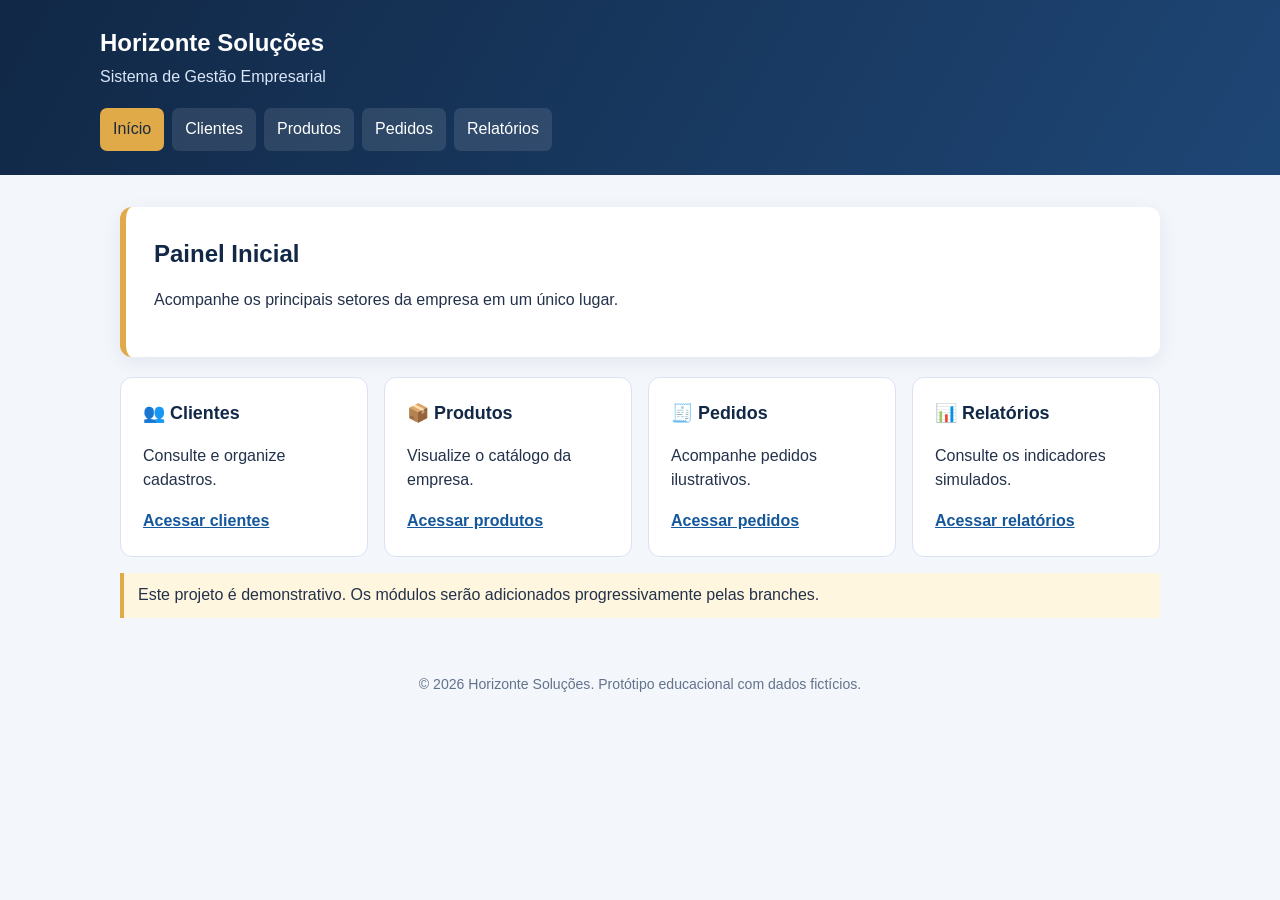
<file: index.html>
<!DOCTYPE html>
<html lang="pt-BR">
<head>
  <meta charset="UTF-8">
  <meta name="viewport" content="width=device-width, initial-scale=1.0">
  <meta name="description" content="Protótipo acadêmico do sistema de gestão Horizonte Soluções">
  <title>Painel Inicial | Horizonte Soluções</title>
  <link rel="stylesheet" href="css/estilo.css">
</head>
<body>
  <header class="topo">
    <a class="marca" href="index.html">Horizonte Soluções</a>
    <p class="subtitulo">Sistema de Gestão Empresarial</p>
      <nav class="menu" aria-label="Navegação principal">
        <a href="index.html" aria-current="page">Início</a>
        <a href="clientes.html">Clientes</a>
        <a href="produtos.html">Produtos</a>
        <a href="pedidos.html">Pedidos</a>
        <a href="relatorios.html">Relatórios</a>
      </nav>
  </header>
  <main class="conteudo">
    <section class="hero">
      <h1>Painel Inicial </h1>
      <p>Acompanhe os principais setores da empresa em um único lugar.</p>
    </section>
    <section class="grade" aria-label="Módulos disponíveis">
      <article class="cartao"><h2>👥 Clientes</h2><p>Consulte e organize cadastros.</p><a href="clientes.html">Acessar clientes</a></article>
      <article class="cartao"><h2>📦 Produtos</h2><p>Visualize o catálogo da empresa.</p><a href="produtos.html">Acessar produtos</a></article>
      <article class="cartao"><h2>🧾 Pedidos</h2><p>Acompanhe pedidos ilustrativos.</p><a href="pedidos.html">Acessar pedidos</a></article>
      <article class="cartao"><h2>📊 Relatórios</h2><p>Consulte os indicadores simulados.</p><a href="relatorios.html">Acessar relatórios</a></article>
    </section>
    <p class="aviso">Este projeto é demonstrativo. Os módulos serão adicionados progressivamente pelas branches.</p>
  </main>
  <footer class="rodape">© 2026 Horizonte Soluções. Protótipo educacional com dados fictícios.</footer>
</body>
</html>
</file>
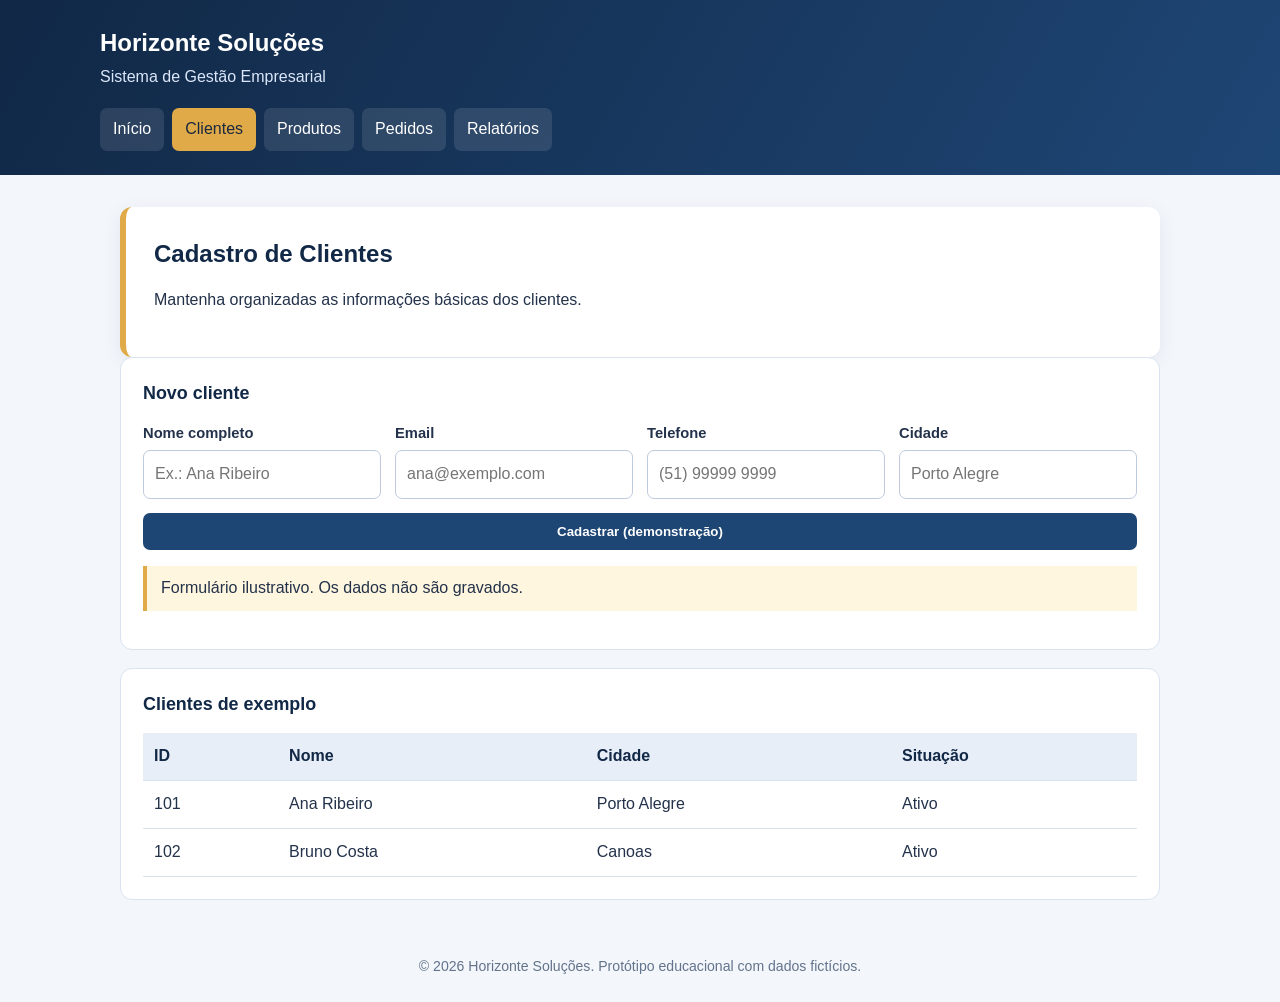
<file: clientes.html>
<!DOCTYPE html>
<html lang="pt-BR">
<head>
  <meta charset="UTF-8">
  <meta name="viewport" content="width=device-width, initial-scale=1.0">
  <meta name="description" content="Protótipo acadêmico do sistema de gestão Horizonte Soluções">
  <title>Cadastro de Clientes | Horizonte Soluções</title>
  <link rel="stylesheet" href="css/estilo.css">
</head>
<body>
  <header class="topo">
    <a class="marca" href="index.html">Horizonte Soluções</a>
    <p class="subtitulo">Sistema de Gestão Empresarial</p>
      <nav class="menu" aria-label="Navegação principal">
        <a href="index.html">Início</a>
        <a href="clientes.html" aria-current="page">Clientes</a>
        <a href="produtos.html">Produtos</a>
        <a href="pedidos.html">Pedidos</a>
        <a href="relatorios.html">Relatórios</a>
      </nav>
  </header>
  <main class="conteudo">
    <section class="hero">
      <h1>Cadastro de Clientes</h1>
      <p>Mantenha organizadas as informações básicas dos clientes.</p>
    </section>
    <section class="painel" aria-labelledby="titulo-form">
      <h2 id="titulo-form">Novo cliente</h2>
      <form class="formulario" onsubmit="return false;">
        <div class="campo"><label for="nome">Nome completo</label><input id="nome" name="nome" required placeholder="Ex.: Ana Ribeiro"></div>
        <div class="campo"><label for="email">Email</label><input id="email" name="email" type="email" required placeholder="ana@exemplo.com"></div>
        <div class="campo"><label for="telefone">Telefone</label><input id="telefone" name="telefone" type="tel" placeholder="(51) 99999 9999"></div>
        <div class="campo"><label for="cidade">Cidade</label><input id="cidade" name="cidade" placeholder="Porto Alegre"></div>
        <div class="campo largo"><button class="botao" type="button" title="Demonstração sem armazenamento">Cadastrar (demonstração)</button></div>
      </form>
      <p class="aviso">Formulário ilustrativo. Os dados não são gravados.</p>
    </section>
    <section class="painel" aria-labelledby="lista-clientes" style="margin-top:18px">
      <h2 id="lista-clientes">Clientes de exemplo</h2>
      <div class="rolagem"><table class="tabela"><thead><tr><th>ID</th><th>Nome</th><th>Cidade</th><th>Situação</th></tr></thead>
      <tbody><tr><td>101</td><td>Ana Ribeiro</td><td>Porto Alegre</td><td>Ativo</td></tr><tr><td>102</td><td>Bruno Costa</td><td>Canoas</td><td>Ativo</td></tr></tbody></table></div>
    </section>
  </main>
  <footer class="rodape">© 2026 Horizonte Soluções. Protótipo educacional com dados fictícios.</footer>
</body>
</html>
</file>
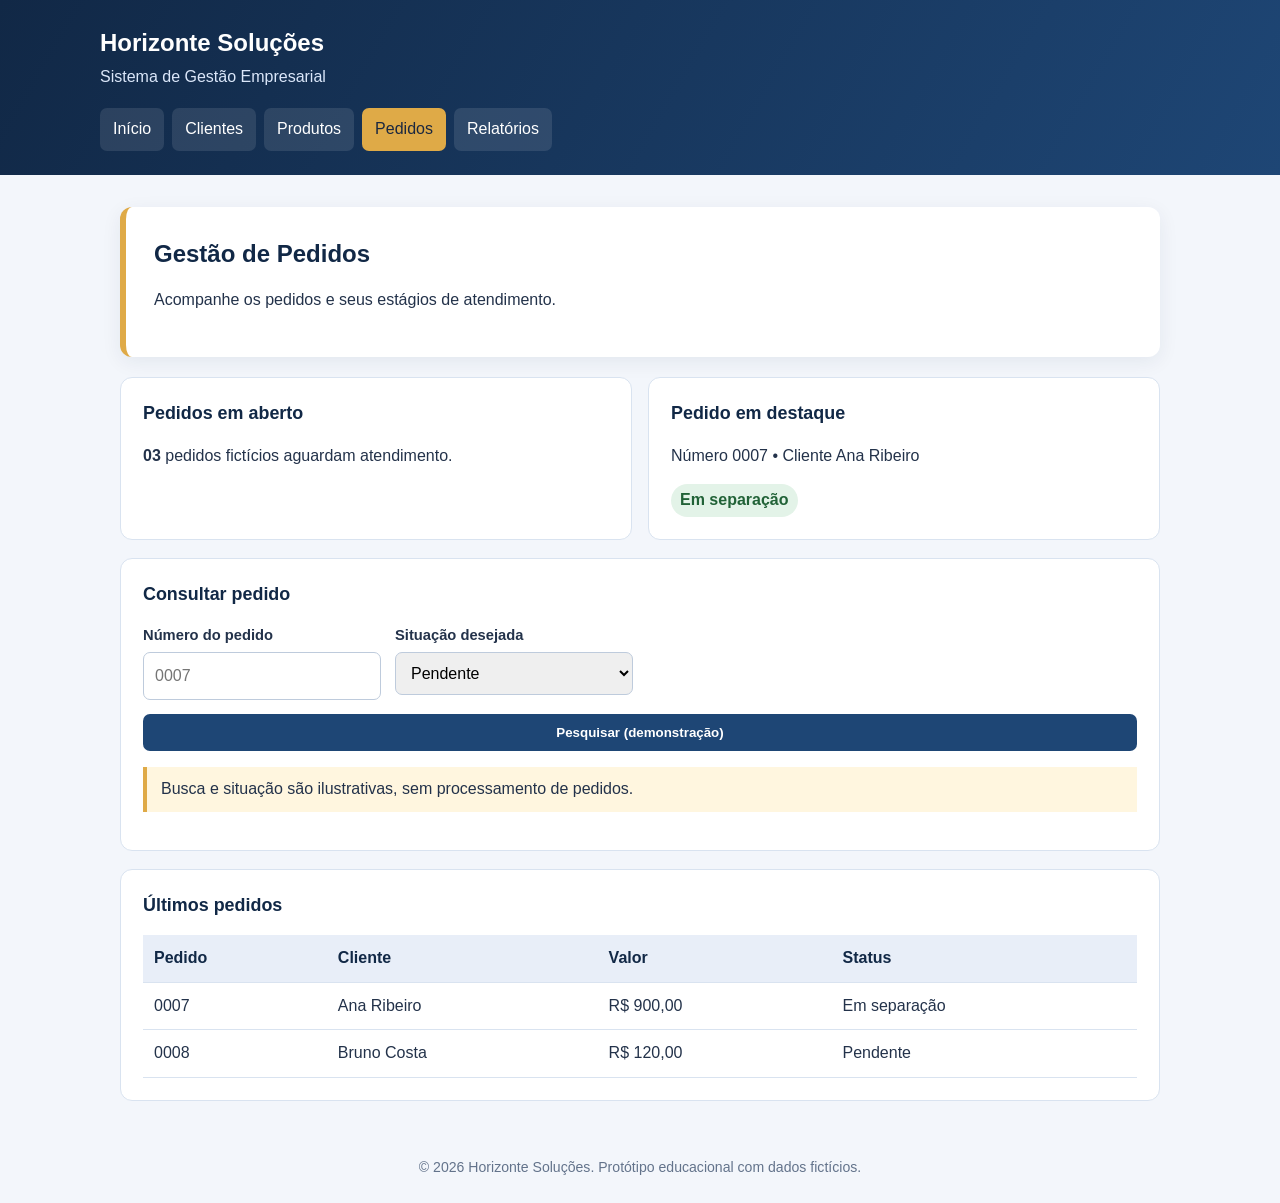
<file: pedidos.html>
<!DOCTYPE html>
<html lang="pt-BR">
<head>
  <meta charset="UTF-8">
  <meta name="viewport" content="width=device-width, initial-scale=1.0">
  <meta name="description" content="Protótipo acadêmico do sistema de gestão Horizonte Soluções">
  <title>Gestão de Pedidos | Horizonte Soluções</title>
  <link rel="stylesheet" href="css/estilo.css">
</head>
<body>
  <header class="topo">
    <a class="marca" href="index.html">Horizonte Soluções</a>
    <p class="subtitulo">Sistema de Gestão Empresarial</p>
      <nav class="menu" aria-label="Navegação principal">
        <a href="index.html">Início</a>
        <a href="clientes.html">Clientes</a>
        <a href="produtos.html">Produtos</a>
        <a href="pedidos.html" aria-current="page">Pedidos</a>
        <a href="relatorios.html">Relatórios</a>
      </nav>
  </header>
  <main class="conteudo">
    <section class="hero">
      <h1>Gestão de Pedidos</h1>
      <p>Acompanhe os pedidos e seus estágios de atendimento.</p>
    </section>
    <section class="grade">
      <article class="cartao"><h2>Pedidos em aberto</h2><p><strong>03</strong> pedidos fictícios aguardam atendimento.</p></article>
      <article class="cartao"><h2>Pedido em destaque</h2><p>Número 0007 • Cliente Ana Ribeiro</p><span class="selo">Em separação</span></article>
    </section>
    <section class="painel" style="margin-top:18px"><h2>Consultar pedido</h2>
      <form class="formulario" onsubmit="return false;">
        <div class="campo"><label for="numero">Número do pedido</label><input id="numero" name="numero" placeholder="0007"></div>
        <div class="campo"><label for="situacao">Situação desejada</label><select id="situacao" name="situacao"><option>Pendente</option><option>Em separação</option><option>Enviado</option><option>Concluído</option></select></div>
        <div class="campo largo"><button type="button" class="botao">Pesquisar (demonstração)</button></div>
      </form><p class="aviso">Busca e situação são ilustrativas, sem processamento de pedidos.</p>
    </section>
    <section class="painel" style="margin-top:18px"><h2>Últimos pedidos</h2><div class="rolagem"><table class="tabela"><thead><tr><th>Pedido</th><th>Cliente</th><th>Valor</th><th>Status</th></tr></thead>
    <tbody><tr><td>0007</td><td>Ana Ribeiro</td><td>R$ 900,00</td><td>Em separação</td></tr><tr><td>0008</td><td>Bruno Costa</td><td>R$ 120,00</td><td>Pendente</td></tr></tbody></table></div></section>
  </main>
  <footer class="rodape">© 2026 Horizonte Soluções. Protótipo educacional com dados fictícios.</footer>
</body>
</html>
</file>
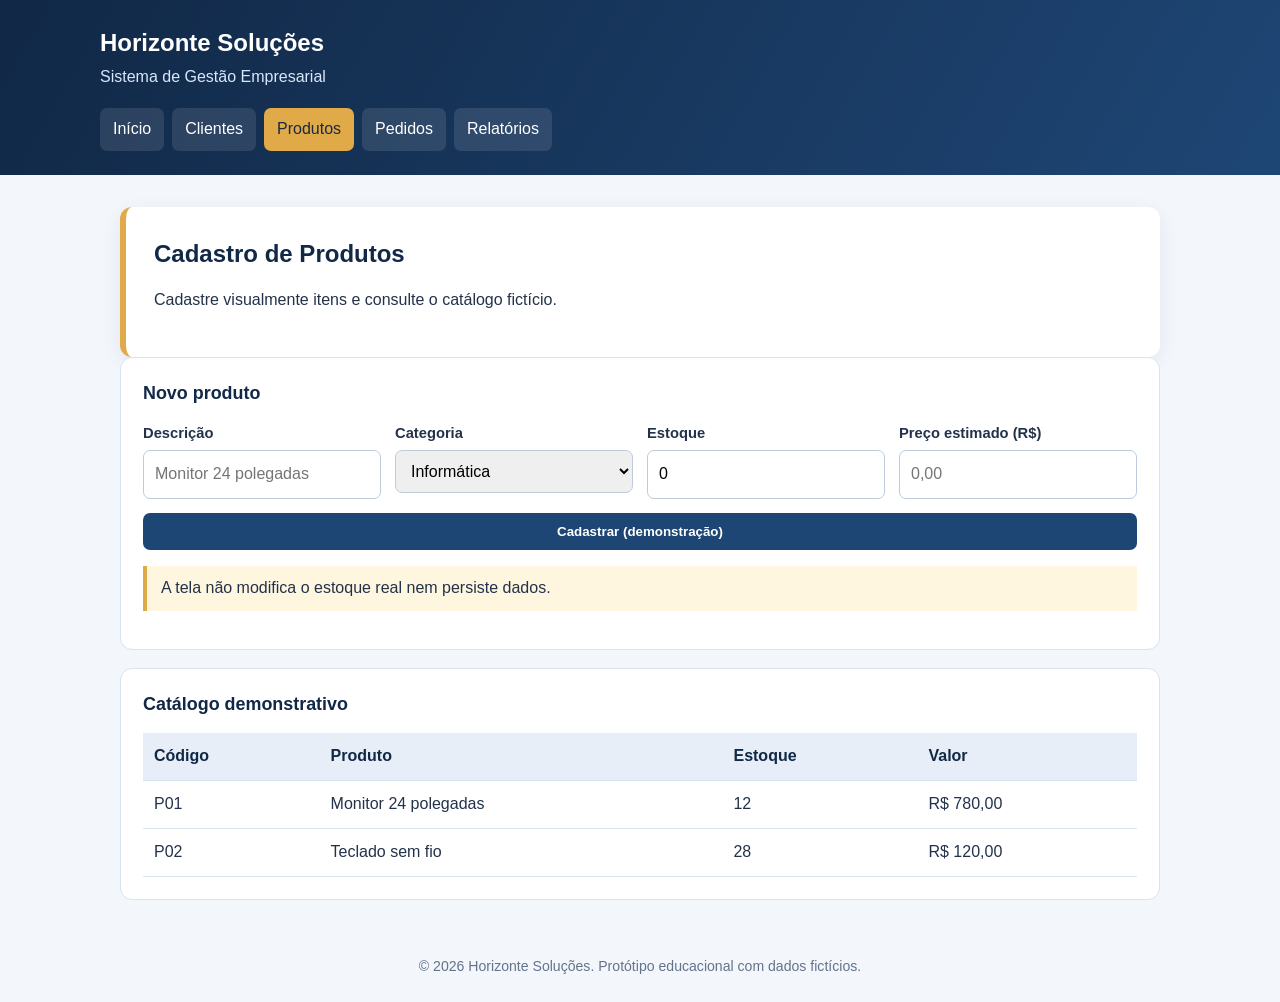
<file: produtos.html>
<!DOCTYPE html>
<html lang="pt-BR">
<head>
  <meta charset="UTF-8">
  <meta name="viewport" content="width=device-width, initial-scale=1.0">
  <meta name="description" content="Protótipo acadêmico do sistema de gestão Horizonte Soluções">
  <title>Cadastro de Produtos | Horizonte Soluções</title>
  <link rel="stylesheet" href="css/estilo.css">
</head>
<body>
  <header class="topo">
    <a class="marca" href="index.html">Horizonte Soluções</a>
    <p class="subtitulo">Sistema de Gestão Empresarial</p>
      <nav class="menu" aria-label="Navegação principal">
        <a href="index.html">Início</a>
        <a href="clientes.html">Clientes</a>
        <a href="produtos.html" aria-current="page">Produtos</a>
        <a href="pedidos.html">Pedidos</a>
        <a href="relatorios.html">Relatórios</a>
      </nav>
  </header>
  <main class="conteudo">
    <section class="hero">
      <h1>Cadastro de Produtos</h1>
      <p>Cadastre visualmente itens e consulte o catálogo fictício.</p>
    </section>
    <section class="painel"><h2>Novo produto</h2>
      <form class="formulario" onsubmit="return false;">
        <div class="campo"><label for="descricao">Descrição</label><input id="descricao" name="descricao" required placeholder="Monitor 24 polegadas"></div>
        <div class="campo"><label for="categoria">Categoria</label><select id="categoria" name="categoria"><option>Informática</option><option>Escritório</option><option>Acessórios</option></select></div>
        <div class="campo"><label for="estoque">Estoque</label><input id="estoque" name="estoque" type="number" min="0" value="0"></div>
        <div class="campo"><label for="preco">Preço estimado (R$)</label><input id="preco" name="preco" type="number" min="0" step="0.01" placeholder="0,00"></div>
        <div class="campo largo"><button class="botao" type="button" title="Demonstração sem armazenamento">Cadastrar (demonstração)</button></div>
      </form><p class="aviso">A tela não modifica o estoque real nem persiste dados.</p>
    </section>
    <section class="painel" style="margin-top:18px"><h2>Catálogo demonstrativo</h2>
      <div class="rolagem"><table class="tabela"><thead><tr><th>Código</th><th>Produto</th><th>Estoque</th><th>Valor</th></tr></thead>
      <tbody><tr><td>P01</td><td>Monitor 24 polegadas</td><td>12</td><td>R$ 780,00</td></tr><tr><td>P02</td><td>Teclado sem fio</td><td>28</td><td>R$ 120,00</td></tr></tbody></table></div>
    </section>
  </main>
  <footer class="rodape">© 2026 Horizonte Soluções. Protótipo educacional com dados fictícios.</footer>
</body>
</html>
</file>
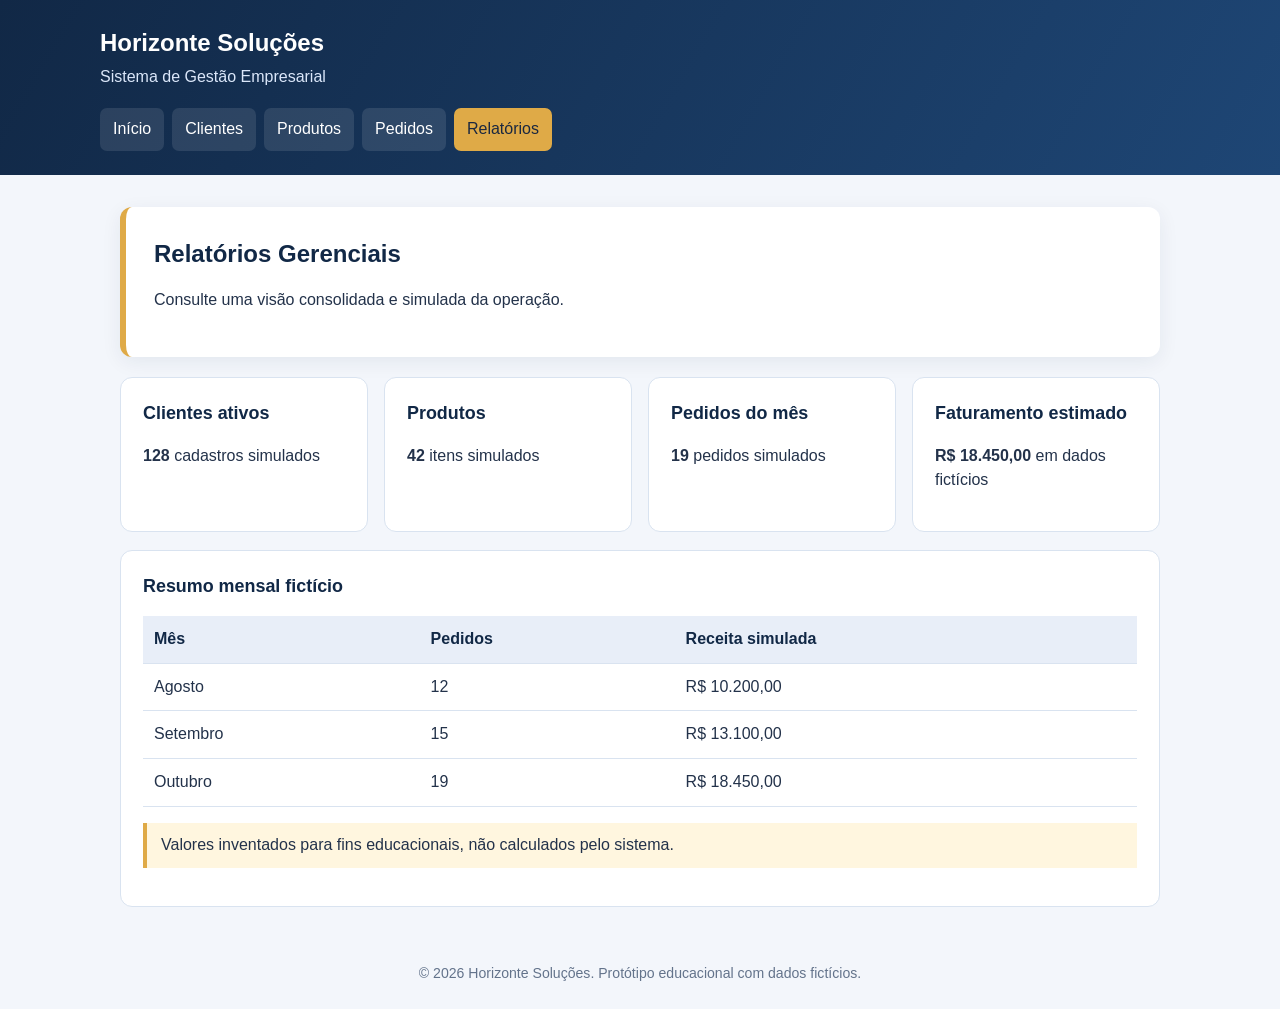
<file: relatorios.html>
<!DOCTYPE html>
<html lang="pt-BR">
<head>
  <meta charset="UTF-8">
  <meta name="viewport" content="width=device-width, initial-scale=1.0">
  <meta name="description" content="Protótipo acadêmico do sistema de gestão Horizonte Soluções">
  <title>Relatórios Gerenciais | Horizonte Soluções</title>
  <link rel="stylesheet" href="css/estilo.css">
</head>
<body>
  <header class="topo">
    <a class="marca" href="index.html">Horizonte Soluções</a>
    <p class="subtitulo">Sistema de Gestão Empresarial</p>
      <nav class="menu" aria-label="Navegação principal">
        <a href="index.html">Início</a>
        <a href="clientes.html">Clientes</a>
        <a href="produtos.html">Produtos</a>
        <a href="pedidos.html">Pedidos</a>
        <a href="relatorios.html" aria-current="page">Relatórios</a>
      </nav>
  </header>
  <main class="conteudo">
    <section class="hero">
      <h1>Relatórios Gerenciais</h1>
      <p>Consulte uma visão consolidada e simulada da operação.</p>
    </section>
    <section class="grade">
      <article class="cartao"><h2>Clientes ativos</h2><p><strong>128</strong> cadastros simulados</p></article>
      <article class="cartao"><h2>Produtos</h2><p><strong>42</strong> itens simulados</p></article>
      <article class="cartao"><h2>Pedidos do mês</h2><p><strong>19</strong> pedidos simulados</p></article>
      <article class="cartao"><h2>Faturamento estimado</h2><p><strong>R$ 18.450,00</strong> em dados fictícios</p></article>
    </section>
    <section class="painel" style="margin-top:18px"><h2>Resumo mensal fictício</h2><div class="rolagem"><table class="tabela"><thead><tr><th>Mês</th><th>Pedidos</th><th>Receita simulada</th></tr></thead>
      <tbody><tr><td>Agosto</td><td>12</td><td>R$ 10.200,00</td></tr><tr><td>Setembro</td><td>15</td><td>R$ 13.100,00</td></tr><tr><td>Outubro</td><td>19</td><td>R$ 18.450,00</td></tr></tbody></table></div>
      <p class="aviso">Valores inventados para fins educacionais, não calculados pelo sistema.</p>
    </section>
  </main>
  <footer class="rodape">© 2026 Horizonte Soluções. Protótipo educacional com dados fictícios.</footer>
</body>
</html>
</file>
<file: css/estilo.css>
/* Identidade visual da Horizonte Soluções  */
:root { color-scheme: light; --azul: #112846; --azul2: #1e4675; --dourado: #dfaa47; --fundo: #f3f6fb; --texto: #23324a; --borda: #d9e3f0; }
* { box-sizing: border-box; }
body { margin: 0; background: var(--fundo); color: var(--texto); font-family: Arial, Helvetica, sans-serif; line-height: 1.55; }
.topo { background: linear-gradient(120deg, var(--azul), var(--azul2)); color: white; padding: 24px max(24px, calc((100vw - 1080px)/2)); }
.marca { color: white; font-size: 1.5rem; font-weight: 800; text-decoration: none; }
.subtitulo { margin: 4px 0 18px; color: #dbe7fa; }
.menu { display: flex; flex-wrap: wrap; gap: 8px; }
.menu a { color: white; text-decoration: none; padding: 9px 13px; border-radius: 7px; background: #ffffff1b; }
.menu a:hover, .menu a[aria-current="page"] { background: var(--dourado); color: #1b2840; }
.conteudo { max-width: 1080px; margin: 32px auto; padding: 0 20px; }
.hero { padding: 28px; background: white; border-left: 6px solid var(--dourado); border-radius: 12px; box-shadow: 0 5px 20px #11284612; }
.hero h1 { margin: 0 0 8px; color: var(--azul); }
.grade { display: grid; grid-template-columns: repeat(auto-fit, minmax(220px, 1fr)); gap: 16px; margin-top: 20px; }
.cartao, .painel { background: white; padding: 22px; border: 1px solid var(--borda); border-radius: 12px; }
.cartao h2, .painel h2 { font-size: 1.12rem; color: var(--azul); margin-top: 0; }
.cartao a { color: #14579b; font-weight: bold; }
.formulario { display: grid; grid-template-columns: repeat(auto-fit, minmax(230px, 1fr)); gap: 14px; }
.campo { display: flex; flex-direction: column; gap: 5px; }
.campo label { font-weight: bold; font-size: .92rem; }
.campo input, .campo select, .campo textarea { padding: 11px; border: 1px solid #becbdc; border-radius: 7px; font: inherit; width: 100%; }
.campo.largo { grid-column: 1 / -1; }
.botao { background: var(--azul2); border: 0; color: white; padding: 11px 16px; border-radius: 7px; font-weight: bold; cursor: pointer; }
.aviso { background: #fff6df; border-left: 4px solid var(--dourado); padding: 10px 14px; margin: 16px 0; }
.tabela { width: 100%; border-collapse: collapse; min-width: 560px; }
.tabela th, .tabela td { text-align: left; border-bottom: 1px solid var(--borda); padding: 11px; }
.tabela th { background: #e8eef8; color: var(--azul); }
.rolagem { overflow-x: auto; }
.selo { display: inline-block; background: #e3f3e8; color: #216237; padding: 4px 9px; border-radius: 999px; font-weight: bold; }
.rodape { color: #63738b; text-align: center; padding: 24px; font-size: .88rem; }
@media (max-width: 600px) { .topo { padding: 22px 18px; } .conteudo { margin: 20px auto; } }
</file>
